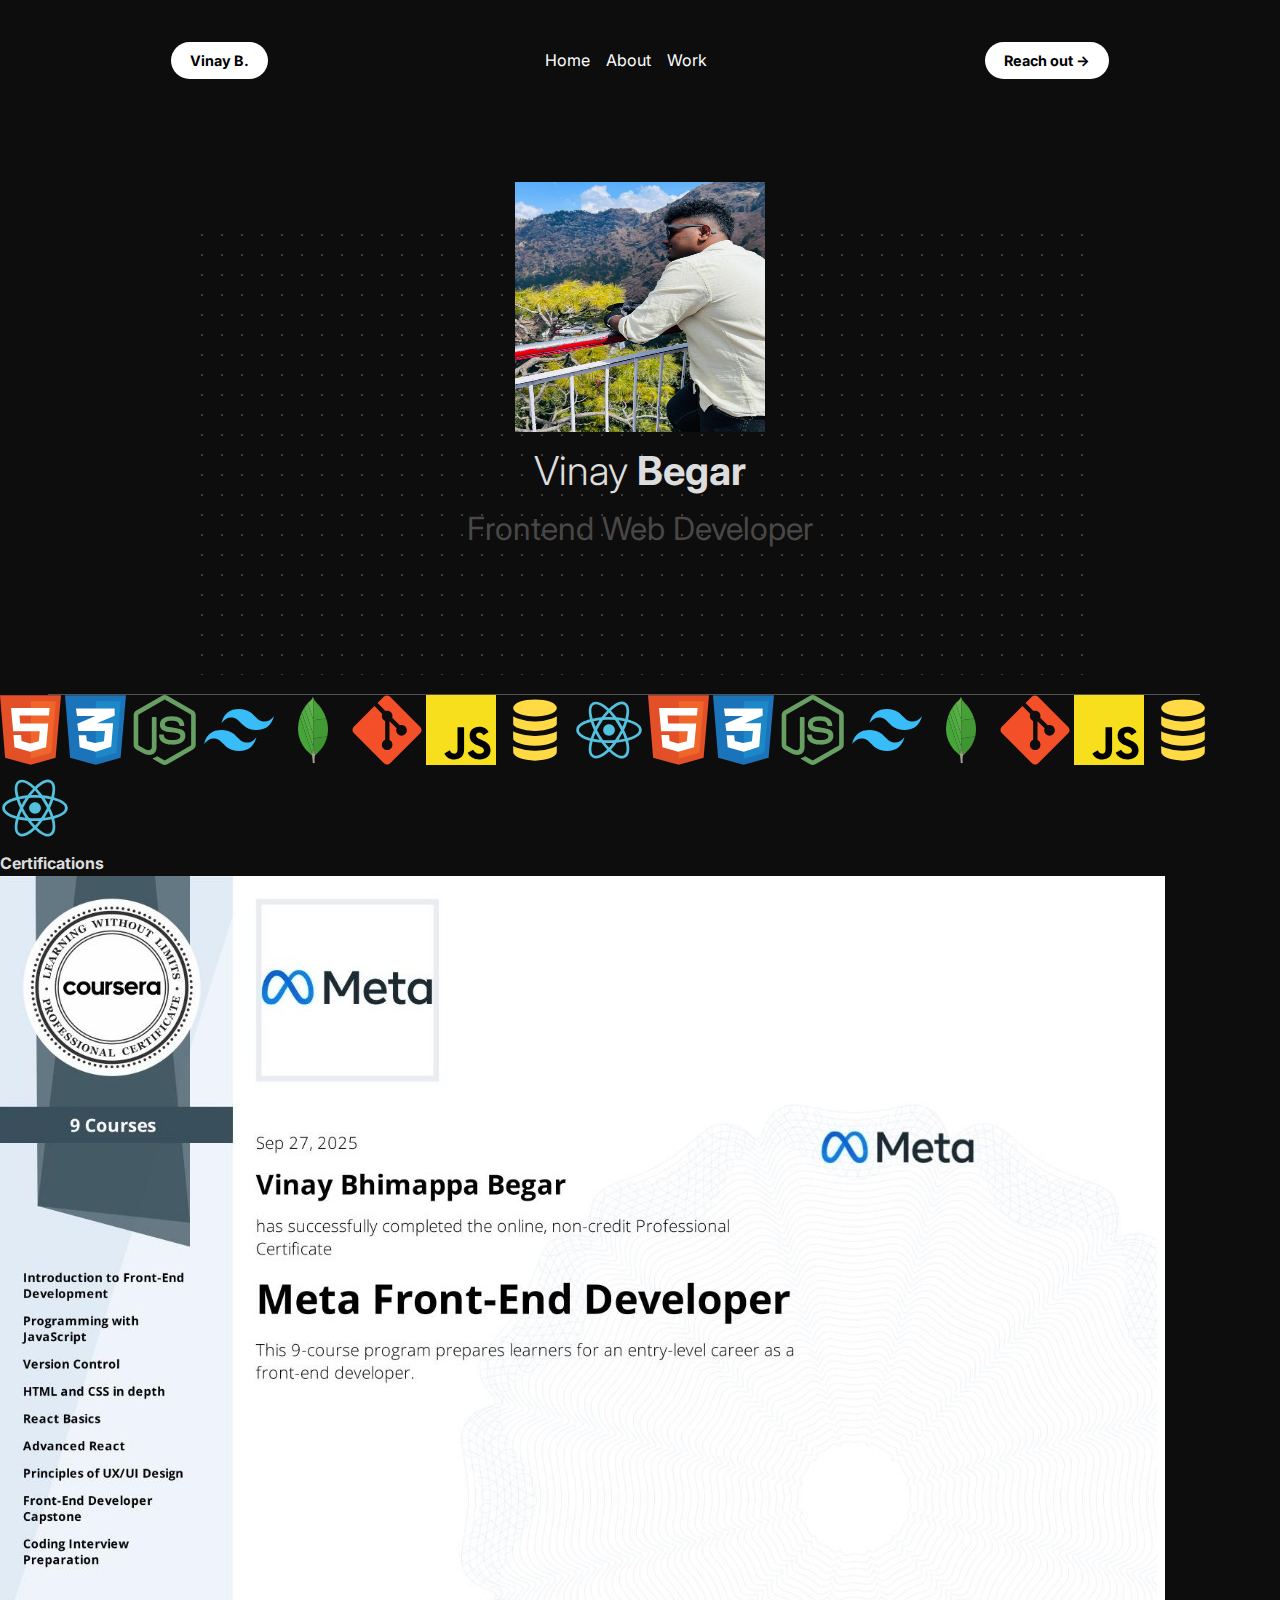
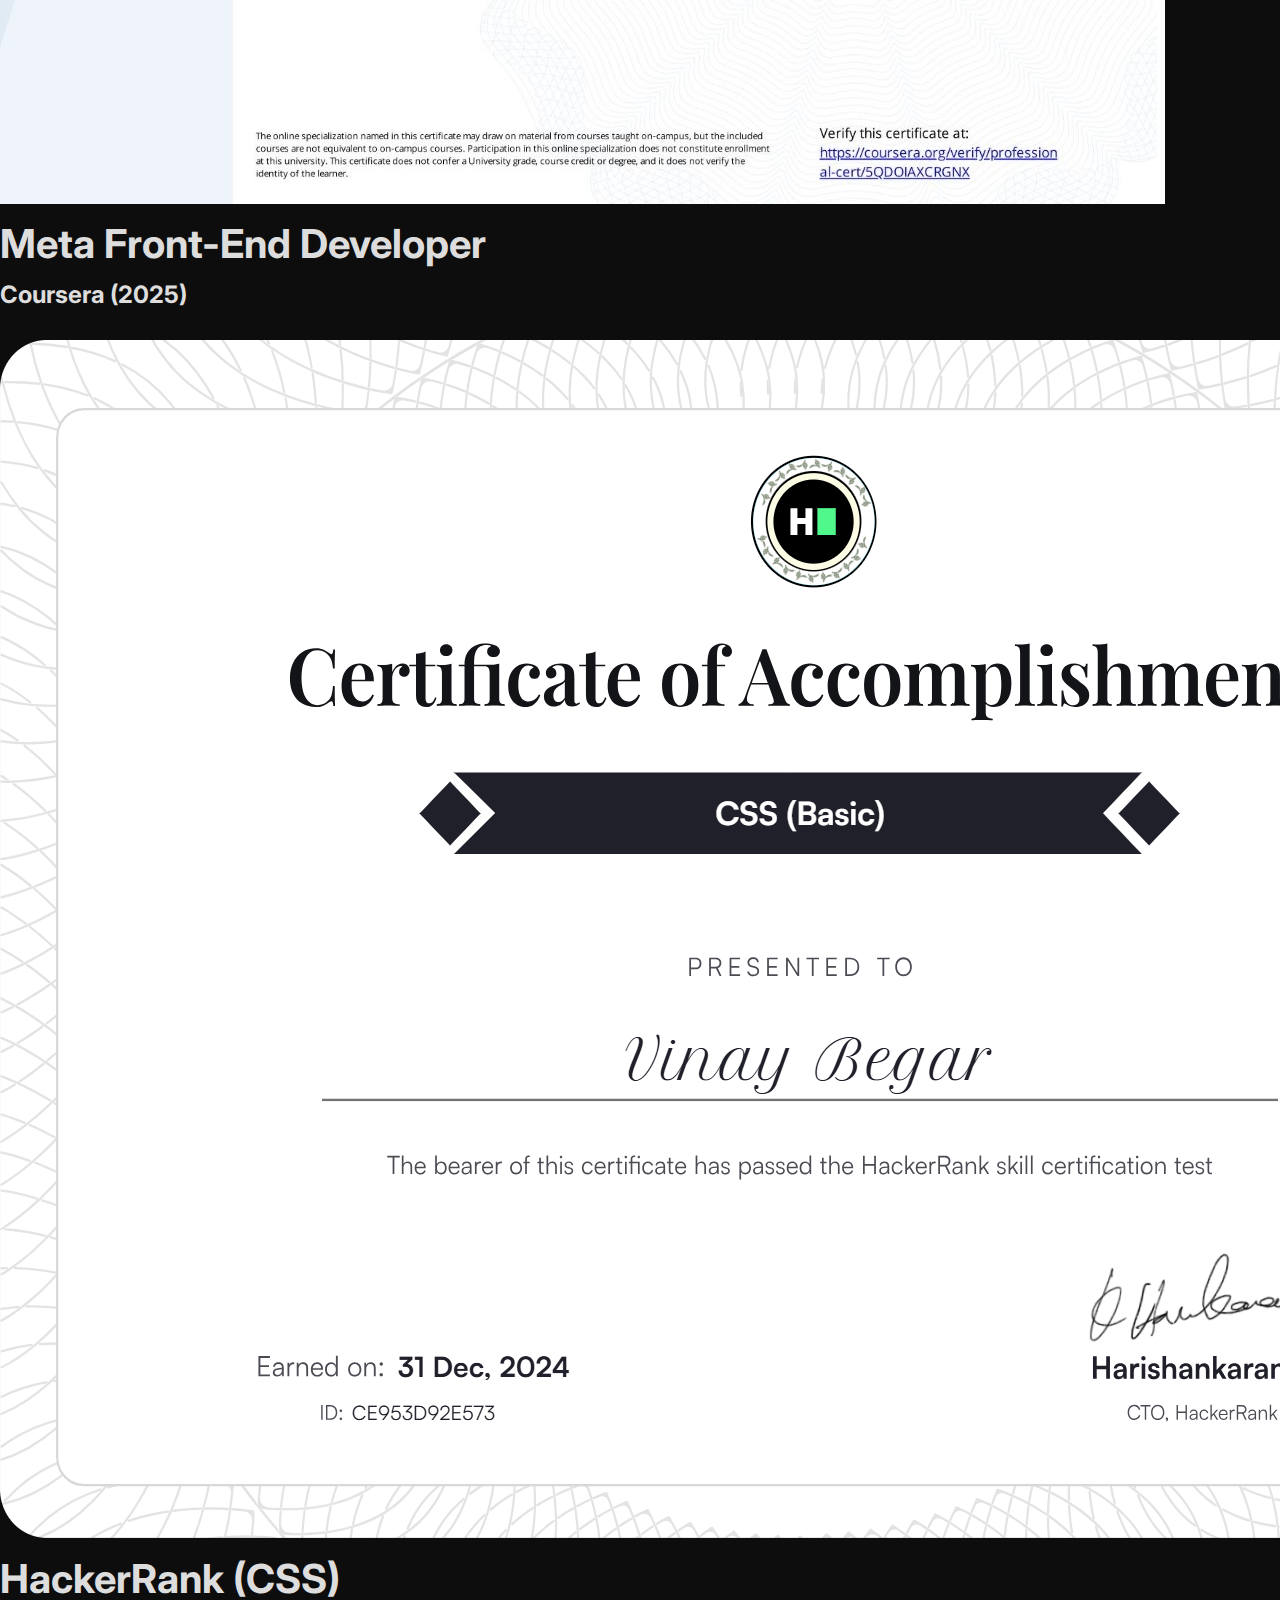
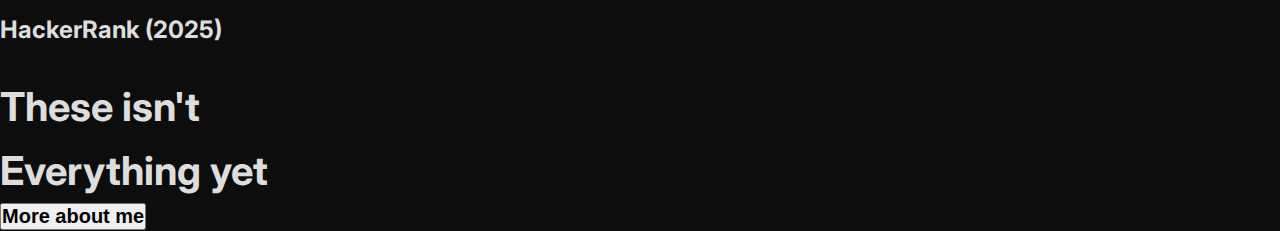
<file: menus/about.html>
<!DOCTYPE html>
<html lang="en">

<head>
  <meta charset="UTF-8" />
  <meta name="viewport" content="width=device-width, initial-scale=1.0" />
  <title>Portfolio</title>
  <link rel="preconnect" href="https://fonts.googleapis.com" />
  <link rel="preconnect" href="https://fonts.gstatic.com" crossorigin />
  <link
    href="https://fonts.googleapis.com/css2?family=Inter:ital,opsz,wght@0,14..32,100..900;1,14..32,100..900&display=swap"
    rel="stylesheet" />
  <link rel="stylesheet" href="/css/about.css" />
  <script src="/js/about.js" defer></script>
</head>

<body>
  <!-- Navbar  -->
  <header class="navbar">
    <div class="logo">
      <a href="/menus/contact.html" class="btn small">Vinay B.</a>
    </div>
    <div class="menu">
      <ul class="menu-head">
        <li><a href="/index.html">Home</a></li>
        <li><a href="./menus/about.html">About</a></li>
        <li><a href="/menus/work.html">Work</a></li>
        <!-- <li><a href="./menus/contact.html">Contact</a></li> -->
      </ul>
    </div>
    <div class="nav-right">
      <!-- <span class="available">● available for work</span> -->
      <a href="/menus/contact.html" class="btn small">Reach out →</a>
    </div>
  </header>
  <!-- hero Section -->

  <div class="about-container">
    <img src="/images/vinay-bg2.jpeg" alt="Profile Photo" class="profile-img" />
    <h1><span>Vinay</span> Begar</h1>
    <p class="role">Frontend Web Developer</p>
  </div>
  
  <div class="line"></div>
  <!-- About information -->
  <!-- <section class="self-information"> -->
    <div class="stack">
                <!-- <h3>My Stack</h3> -->
                  <div class="marquee">
                    <div class="svg-icons">
                      <!-- These icons will scroll -->
                      <img src="/stack/html-1.svg" alt="HTML" height="70px" />
                      <img src="/stack/css-3.svg" alt="CSS" height="70px" />
                      <img src="/stack/imgi_12_nodejs.svg" alt="Node.js" height="70px" />
                      <img src="/stack/imgi_14_tailwind.svg" alt="Tailwind" height="70px" />
                      <img src="/stack/imgi_15_mongodb.svg" alt="Mongodb" height="70px" />
                      <img src="/stack/imgi_18_Git.svg" alt="Git" height="70px" />
                      <img src="/stack/imgi_4_javascript.svg" alt="Javascript" height="70px" />
                      <img src="/stack/imgi_8_sql.svg" alt="SQL" height="70px" />
                      <img src="/stack/imgi_9_react.svg" alt="React" height="70px" />

                      <!-- Duplicate for infinite scroll effect -->
                      <img src="/stack/html-1.svg" alt="HTML" height="70px" />
                      <img src="/stack/css-3.svg" alt="CSS" height="70px" />
                      <img src="/stack/imgi_12_nodejs.svg" alt="Node.js" height="70px" />
                      <img src="/stack/imgi_14_tailwind.svg" alt="Tailwind" height="70px" />
                      <img src="/stack/imgi_15_mongodb.svg" alt="Mongodb" height="70px" />
                      <img src="/stack/imgi_18_Git.svg" alt="Git" height="70px" />
                      <img src="/stack/imgi_4_javascript.svg" alt="Javascript" height="70px" />
                      <img src="/stack/imgi_8_sql.svg" alt="SQL" height="70px" />
                      <img src="/stack/imgi_9_react.svg" alt="React" height="70px" />
                    </div>
                </div>
            </div>

  <!-- </section> -->
  <div class="last-line"></div>

  <section class="Certification">
    <h4>Certifications</h4>
    <div class="certificate">
      
        <div class="cert-left">
        <img class="cert-img1" src="/images/Cousera certificate.jpeg" alt="">
        <div class="cert-details1">
        <h1> Meta Front-End Developer</h1>
        <h2>Coursera (2025)</h2><br>
        </div>
      </div>
      
      <div class="cert-right">
        <img class="cert-img2" src="/images/Css Hacker Rank certificate.png" alt="">
        <div class="cert-details2">
        <h1> HackerRank (CSS)</h1>
        <h2>HackerRank (2025)</h2><br>
        </div>
      </div>
      </div>
  </section>
  
  <div class="before-pattern">
    <div class="heading"> <h1>These isn't <BR> Everything yet</h1>
     <a href="/menus/work.html"><button class="after-button"><h2>More about me </h2></button></a>

    </div>
    <!-- <h1>these isn't  everything yet</h1> -->
  </div>
</body>
</html>
</file>
<file: css/about.css>
* {
  margin: 0;
  padding: 0;
  box-sizing: border-box;
}
body {
   font-family: "Inter";
  background: #0d0d0d;
  color: #ddd;
  line-height: 1.6;
}
.navbar {
  display: flex;
 justify-content: space-around;
  padding:   3rem 2rem;
}

.menu-head{
    display: flex;
    gap: 1rem;
}
.menu-head li {
  list-style: none;
}
.menu-head li:hover {
  border-bottom: 2px solid crimson;
}

.menu-head li a {
  text-decoration: none;
  color: white;
}
.btn {
  text-decoration: none;
  padding: 0.6rem 1.2rem;
  border-radius: 25px;
  font-size: 0.9rem;
  transition: 0.3s;
}
.btn.small {
  background: #fff;
  color: #000;
  font-weight: bold;
}
/* hero section */
.about-container::before {
  content: "";
  position: absolute;
  top: 50%;
  left: 50%;
  width: 70%;
  height: 450px;
  transform: translate(-50%, -50%);
  background-image: radial-gradient(#444 1px, transparent 1px);
  background-size: 20px 20px;
  opacity: 0.9;
  z-index: -1;
}
.about-container {
  text-align: center;
  padding: 60px 20px;
  /* margin-top: 40px; */
}

.profile-img {
  height: 250px;
  width: 250px;
  /* border-radius: 20px; */
  /* margin-bottom: 20px; */
  /* object-fit: cover; */
}
h1 {
  font-size: 2.5rem;
  /* margin: 0; */
}
h1 span {
  font-weight: 300;
}
p.role {
  font-size: 2rem;
  color: #494747;
  /* margin: 10px 0 0; */
}
.line
{
  height: 1px;
  opacity:0.3;
  width: 90%;
  margin-top: 80px;
  background-color:whitesmoke;
  /* background: var(--dark-black); */
  margin-left: 3rem;
}
</file>
